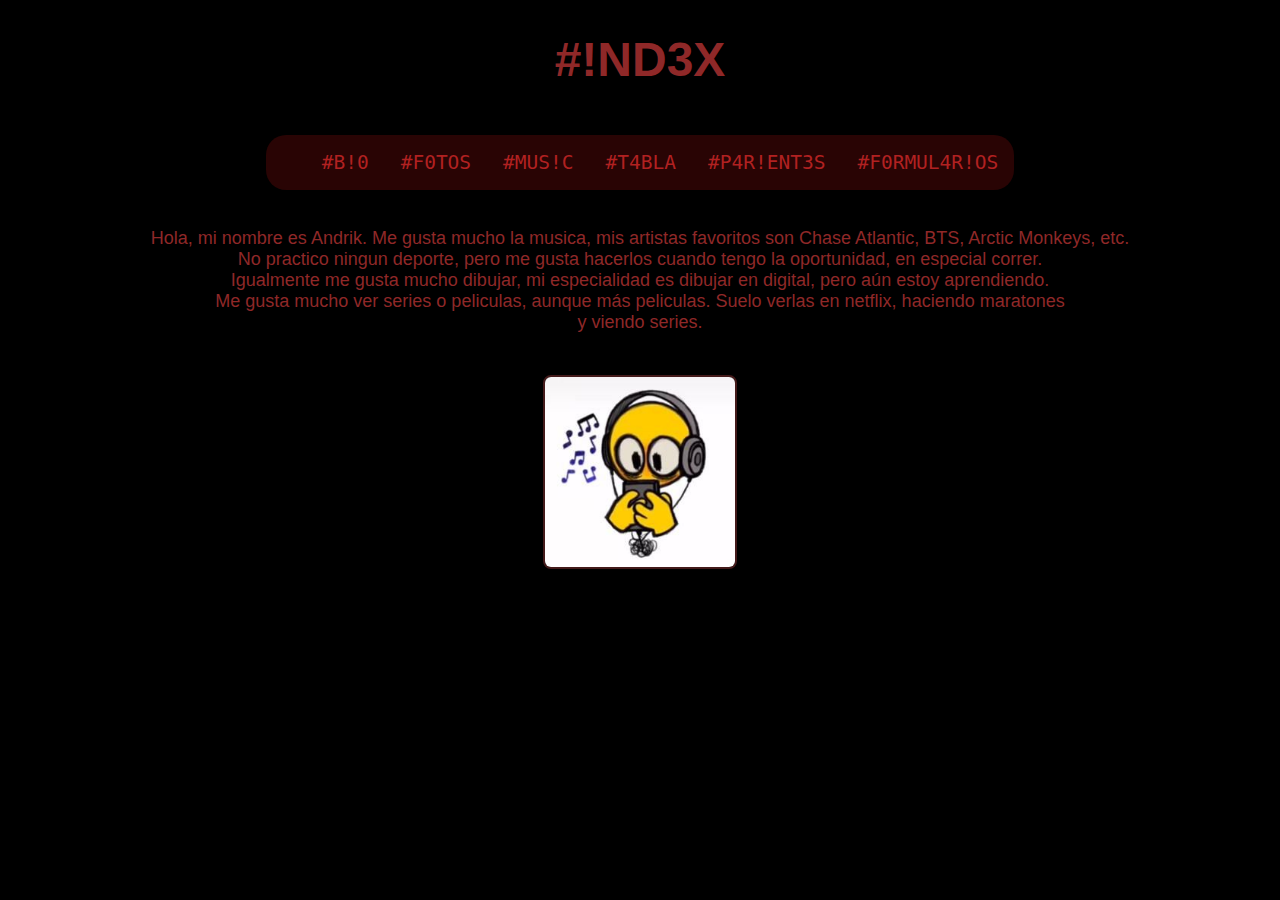
<file: index.html>
<!DOCTYPE html>
<html>
<head>
  <link rel="stylesheet" href="styles_general.css">
  <meta charset="UTF-8">
  <meta name="viewport" content="width=device-width, initial-scale=1">
  <link rel="icon" type="image/x-icon" href="media/gatos/gato nojao.jpeg">
  <title>INDEX</title>
</head>
<body>
    <h1>#!ND3X</h1>
    
    <ul>
      <li><a href="bio.html">#B!0</a></li>
      <li><a href="fotos.html">#F0TOS</a></li>
      <li><a href="music.html">#MUS!C</a></li>
      <li><a href="tabla.html">#T4BLA</a></li>
      <li><a href="parientes.html">#P4R!ENT3S</a></li>
      <li><a href="formularios.html">#F0RMUL4R!OS</a></li>
    </ul>

    <p>
       Hola, mi nombre es Andrik. Me gusta mucho la musica, mis artistas favoritos son Chase Atlantic, BTS, Arctic Monkeys, etc.<br>
       No practico ningun deporte, pero me gusta hacerlos cuando tengo la oportunidad, en especial correr.<br>
       Igualmente me gusta mucho dibujar, mi especialidad es dibujar en digital, pero aún estoy aprendiendo.<br>
       Me gusta mucho ver series o peliculas, aunque más peliculas. Suelo verlas en netflix, haciendo maratones<br>
       y viendo series.<br>
       <br><br>

      <img src="media/ei/miusic.jpeg" style="width: 190px; height: 190px;">
    </p>
</body>
</html>
</file>
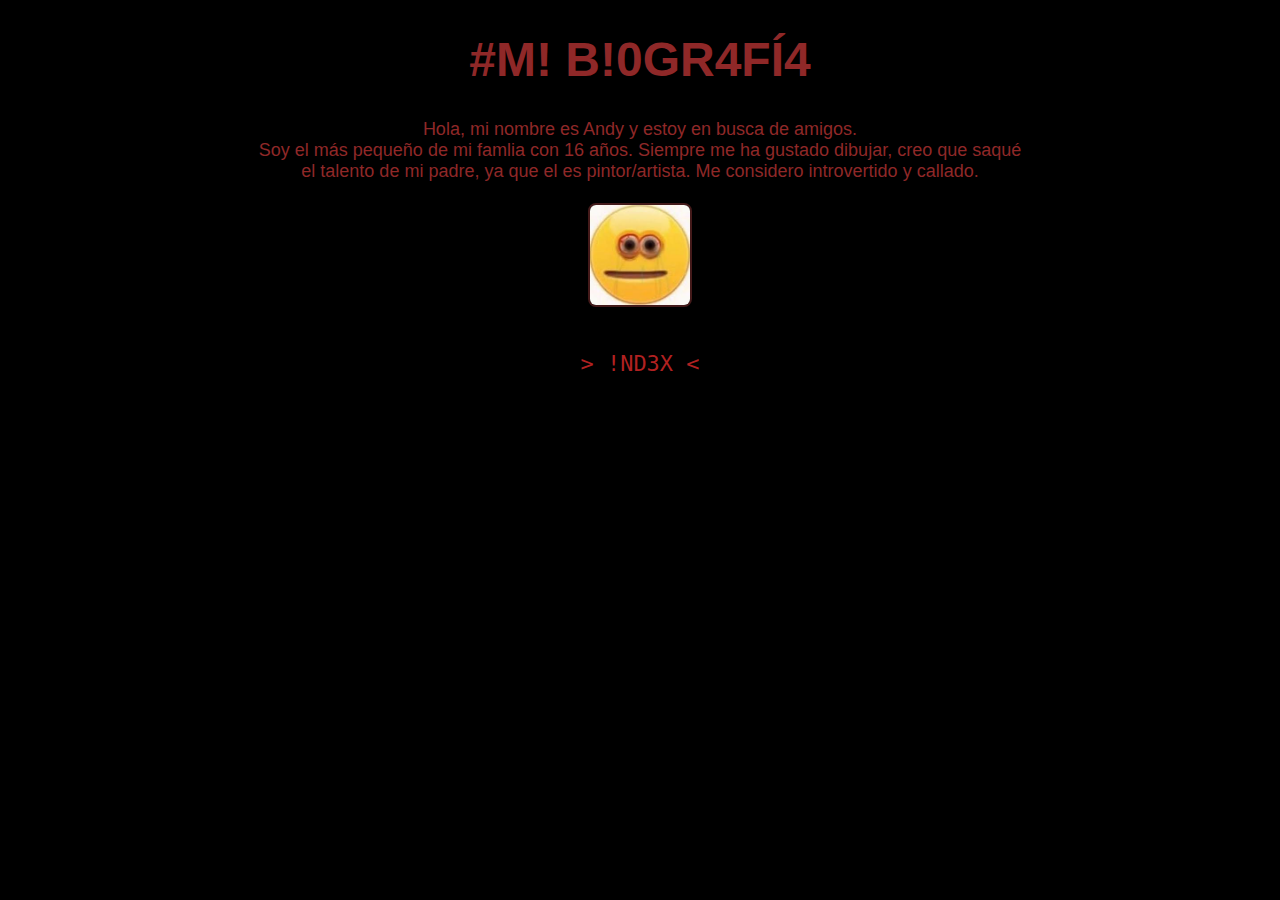
<file: bio.html>
<!DOCTYPE html>
<html>
<head>
  <link rel="stylesheet" href="styles_general.css">
  <meta charset="UTF-8">
  <meta name="author" content="Andrik">
  <meta http-equiv="refresh" content="30">
  <meta name="viewport" content="width=device-width, initial-scale=1.0">
  <link rel="icon" type="image/x-icon" href="media/gatos/gato nojao.jpeg">
  <title>BIO</title>
</head>
<body>
    <h1>#M! B!0GR4FÍ4</h1>
    <p>
       Hola, mi nombre es Andy y estoy en busca de amigos.<br>
       Soy el más pequeño de mi famlia con 16 años. Siempre me ha gustado dibujar, creo que saqué <br>
       el talento de mi padre, ya que el es pintor/artista. Me considero introvertido y callado.<br> </br>
       <img src="media/ei/uwu.jpg" width="500px"> <br> </br>
        <p><a href="index.html"> > !ND3X <</a></p>
    </p>
</body>
</html>
</file>
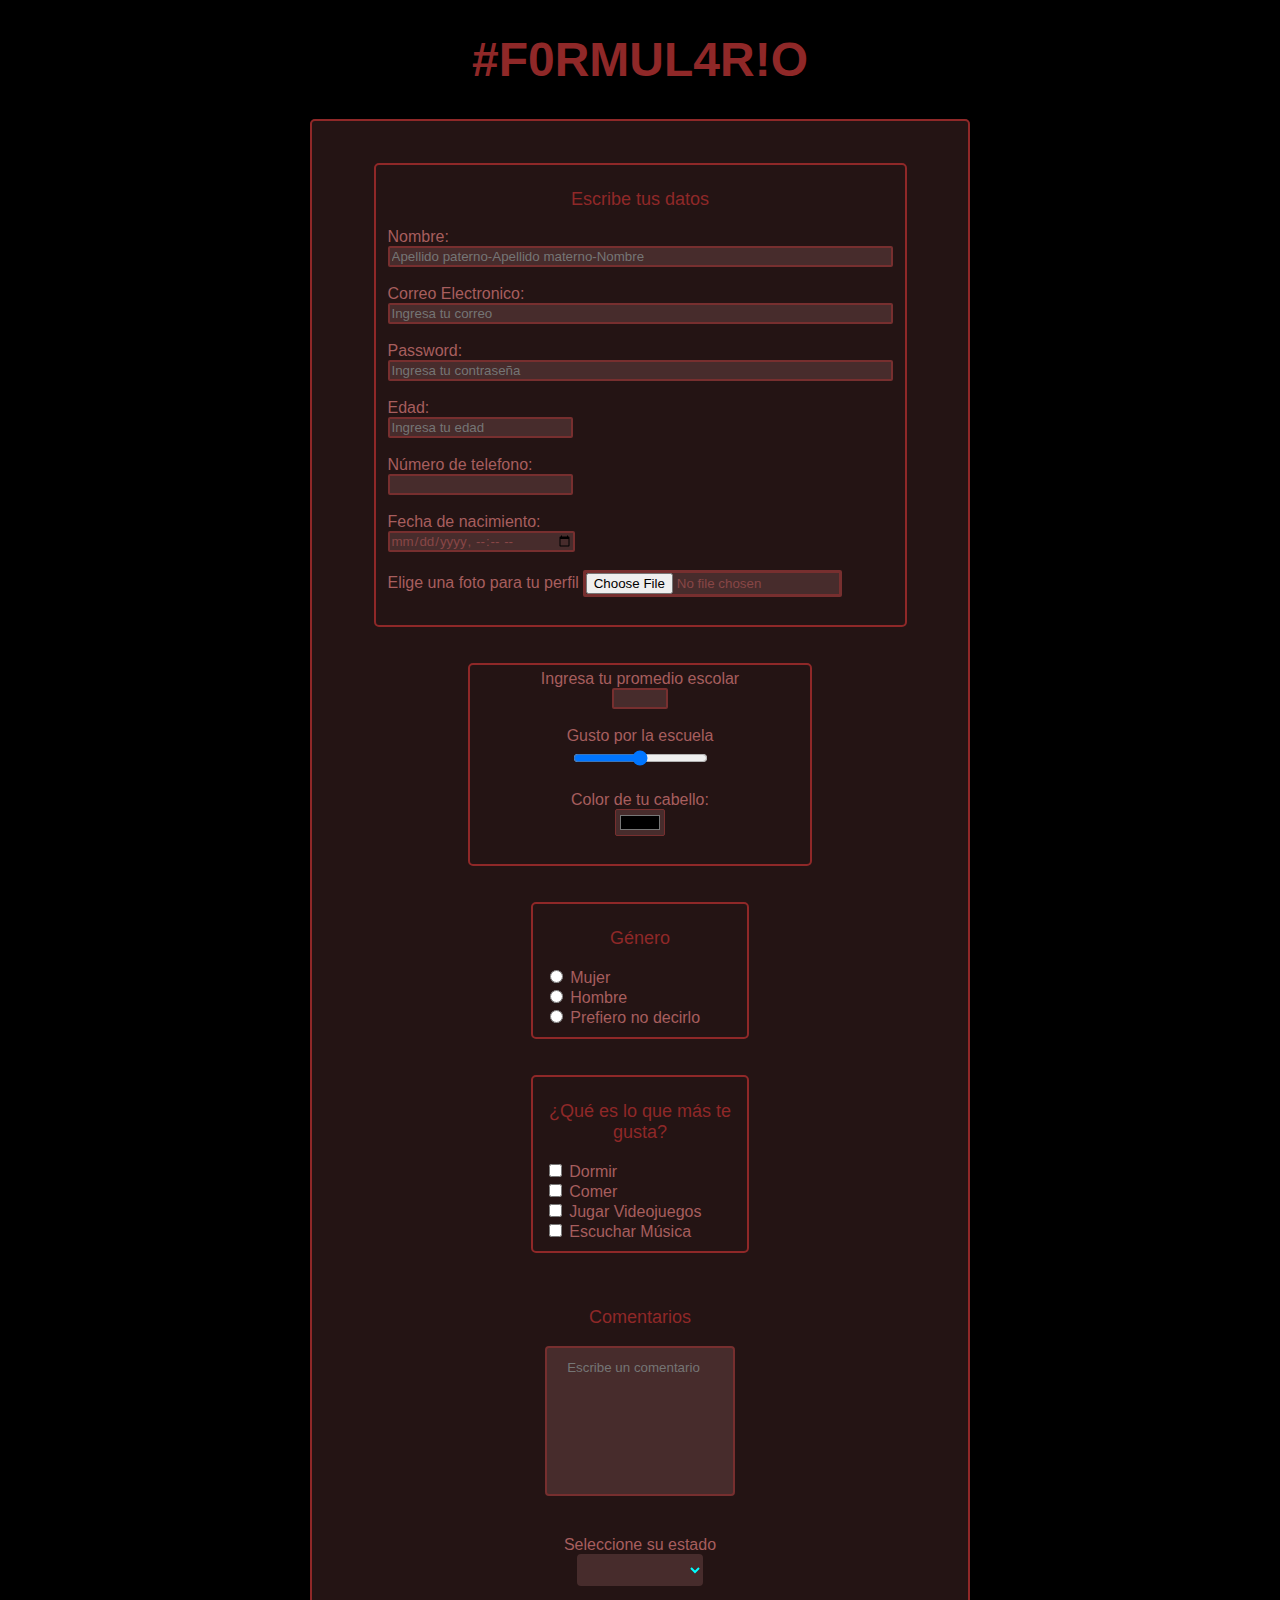
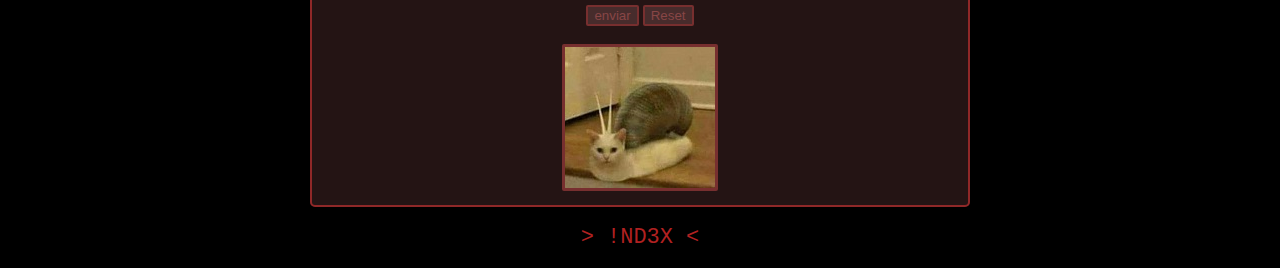
<file: formularios.html>
<!DOCTYPE html>
<html>
<head>
    <meta charset="UTF-8">
    <meta name="author" content="Andrik">
    <meta http-equiv="refresh" content="30">
    <meta name="viewport" content="width=device-width, initial-scale=1.0">
    <link rel="stylesheet" href="styles_form.css">
    <link rel="stylesheet" href="styles_general.css">
    <title>FORMULARIO</title>
</head>
<body>
    <h1> #F0RMUL4R!O</h1>
    <div class="formulario">
        <form action="mailto:21325050510511@cbtis051.edu.mx" method="POST">
            <input type="hidden" id="tipoForm" name="tipoForm">
            <fieldset>

                <br><br>

                <fieldset class="datos">
                    <p>Escribe tus datos</p>

                    <label for="nombre">Nombre:</label><br>
                    <input type="name" placeholder="Apellido paterno-Apellido materno-Nombre" id="nombre" name="nombre" size="60" maxlength="50"><br><br>
                    <label for="username">Correo Electronico:</label><br>
                    <input type="email" placeholder="Ingresa tu correo" id="correo" name="correo" size="60" maxlength="50"><br><br>
                    <label for="pwd">Password:</label><br>
                    <input type="password" placeholder="Ingresa tu contraseña" id="pwd" name="pwd" size="60" maxlength="50"><br><br>
                    <label for="edad">Edad:</label><br>
                    <input type="text" placeholder="Ingresa tu edad" id="edad" name="edad"><br><br>
                    <label for="ftelefono">Número de telefono:</label><br>
                    <input type="text" id="ftel" name="ftel" pattern="[0-9]{3}-[0-9]{2}-[0-9]{3}"><br><br>
                    <label for="Fecha">Fecha de nacimiento:</label><br>
                    <input type="datetime-local" name="Fecha" id="Fecha"><br><br>
                    <label for="ffoto" id="ffoto"> Elige una foto para tu perfil</label>
                    <input type="file" name="ffoto" id="ffoto"><br><br>
                </fieldset>

                <br><br><br>
            
                <fieldset class="general">

                    <label for="fprom">Ingresa tu promedio escolar</label><br>
                    <input type="number" id="fprom" name="fprom" min="0" max="10"><br><br>
                    <label for="fgusto" >Gusto por la escuela</label><br>
                    <input type="range" id="fgusto" name="fgusto"><br><br>
                    <label for="fcabello">Color de tu cabello:</label><br>
                    <input type="color"  id="fcabello"  name="fcabello"><br><br>
                </fieldset>

                <br><br><br>

                <fieldset class="genero"> 
                    <p>Género</p>

                    <input type="radio" id="mujer" name="genero" value="Mujer">
                    <label for="mujer">Mujer</label><br>
                    <input type="radio" id="Hombre" name="genero" value="Hombre">
                    <label for="Hombre">Hombre</label><br>
                    <input type="radio" id="equis" name="genero" value="equis">
                    <label for="equis">Prefiero no decirlo</label>
                </fieldset>
    
                <br><br><br>
    
                <fieldset class="gustos">
                    <p>¿Qué es lo que más te gusta?</p>

                    <input type="checkbox" id="Dormir" name="dormir" value="Dormir">
                    <label for="dormir">Dormir</label><br>
                    <input type="checkbox" id="comer" name="comer" value="comer">
                    <label for="comer">Comer</label><br>
                    <input type="checkbox" id="videojuegos" name="videojuegos" value="videojuegos">
                    <label for="videojuegos">Jugar Videojuegos</label><br>
                    <input type="checkbox" id="musica" name="musica" value="musica">
                    <label for="musica">Escuchar Música</label><br>
                </fieldset>

                <br></br><br>

                <p>Comentarios</p>
                <textarea name="comentarios" placeholder="Escribe un comentario" cols="40" rows="5"></textarea>
                
                <br></br><br>

                <label for="estados">Seleccione su estado</label><br>
                <select name="estados" id="estados">
                    <option value="Aguascalientes">Aguascalientes</option>
                    <option value="Baja California">Baja California</option>
                    <option value="Baja California Sur">Baja California Sur</option>
                    <option value="Campeche">Campeche</option>
                    <option value="Coahuila">Coahuila</option>
                    <option value="Colima">Colima</option>
                    <option value="Chiapas">Chiapas</option>
                    <option value="Chihuahua">Chihuahua</option>
                    <option value="Durango">Durango</option>
                    <option value="Distrito Federal">Distrito Federal</option>
                    <option value="Guanajuato">Guanajuato</option>
                    <option value="Guerrero">Guerrero</option>
                    <option value="Hidalgo">Hidalgo</option>
                    <option value="Jalisco">Jalisco</option>
                    <option value="México">México</option>
                    <option value="Michoacán">Michoacán</option>
                    <option value="Morelos">Morelos</option>
                    <option value="Nayarit">Nayarit</option>
                    <option value="Nuevo León">Nuevo León</option>
                    <option value="Oaxaca">Oaxaca</option>
                    <option value="Puebla">Puebla</option>
                    <option value="Querétaro">Querétaro</option>
                    <option value="Quintana Roo">Quintana Roo</option>
                    <option value="San Luis Potosí">San Luis Potosí</option>
                    <option value="Sinaloa">Sinaloa</option>
                    <option value="Sonora">Sonora</option>
                    <option value="Tabasco">Tabasco</option>
                    <option value="Tamaulipas">Tamaulipas</option>
                    <option value="Tlaxcala">Tlaxcala</option>
                    <option value="Veragruz">Veragruz</option>
                    <option value="Yucatán">Yucatán</option>
                    <option value="Zacatecas">Zacatecas</option>
                </select>

                <br></br>

                <input type="submit" value="enviar">
                <input type="reset"  value="Reset"><br><br>
                <input type="image" src="media/gatos/garatol.jpg" alt="enviar">

            </fieldset>
            <p><a href="index.html"> > !ND3X <</a></p>
        </form>
    </div>
</body>
</html>
</file>
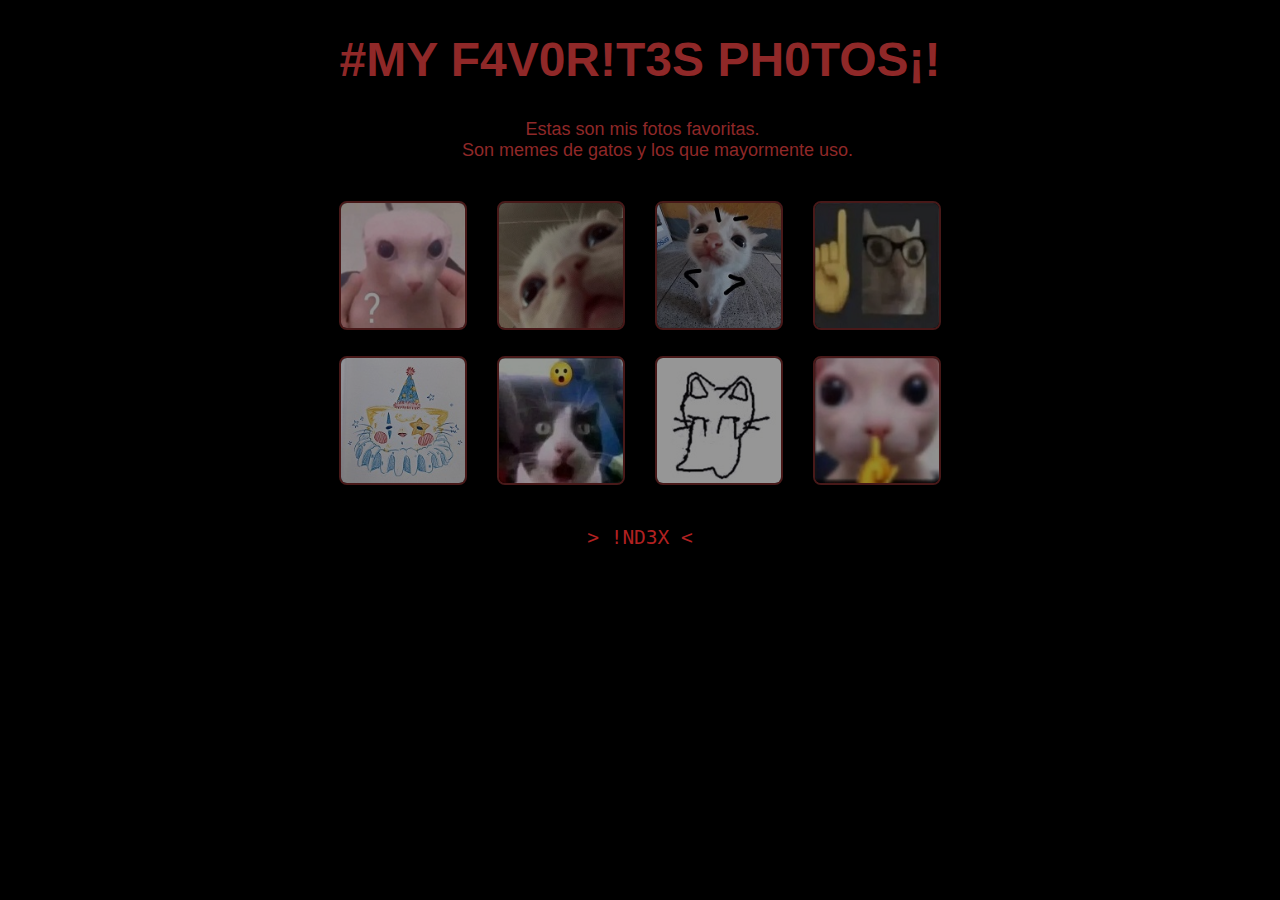
<file: fotos.html>
<!DOCTYPE html>
<html>
<head>
    <link rel="stylesheet" href="styles_fotos.css">
    <meta charset="UTF-8">
    <meta name="author" content="Andrik">
    <meta http-equiv="refresh" content="30">
    <meta name="viewport" content="width=device-width, initial-scale=1.0">
    <link rel="icon" type="image/x-icon" href="media/gatos/gato nojao.jpeg">
    <title>FOTOS</title>
</head>
<body>
    <h1> #MY F4V0R!T3S PH0TOS¡!</h1>
    <pre> Estas son mis fotos favoritas.
        Son memes de gatos y los que mayormente uso. 
    </pre>
    <table style="margin: 0 auto;">
      <tr>
        <th><a href="media/gatos/gato dudoso.jpeg" target="_blank"><img src="media/gatos/gato dudoso.jpeg" style="width: 80%;"></th>
        <th><a href="media/gatos/gato lelo.jpeg" target="_blank"><img src="media/gatos/gato lelo.jpeg" style="width: 80%;"></th> 
        <th><a href="media/gatos/gato nojao.jpeg" target="_blank"><img src="media/gatos/gato nojao.jpeg" style="width: 80%;"></th>
        <th><a href="media/gatos/gato smart.jpeg" target="_blank"><img src="media/gatos/gato smart.jpeg" style="width: 80%;"></th>
      </tr>
      <tr>
        <th><a href="media/gatos/gato payasin.jpeg" target="_blank"><img src="media/gatos/gato payasin.jpeg" style="width: 80%;"></th>
        <th><a href="media/gatos/gato sorprendido.jpeg" target="_blank"><img src="media/gatos/gato sorprendido.jpeg" style="width: 80%;"></th> 
        <th><a href="media/gatos/gato timido.jpeg" target="_blank"><img src="media/gatos/gato timido.jpeg" style="width: 80%;"></th>
        <th><a href="media/gatos/gato shh.jpeg" target="_blank"><img src="media/gatos/gato shh.jpeg" style="width: 80%;"></th>
      </tr>
    </table>

    <p><a href="index.html"> > !ND3X <</a></p>
</body>
</html>
</html>
</file>
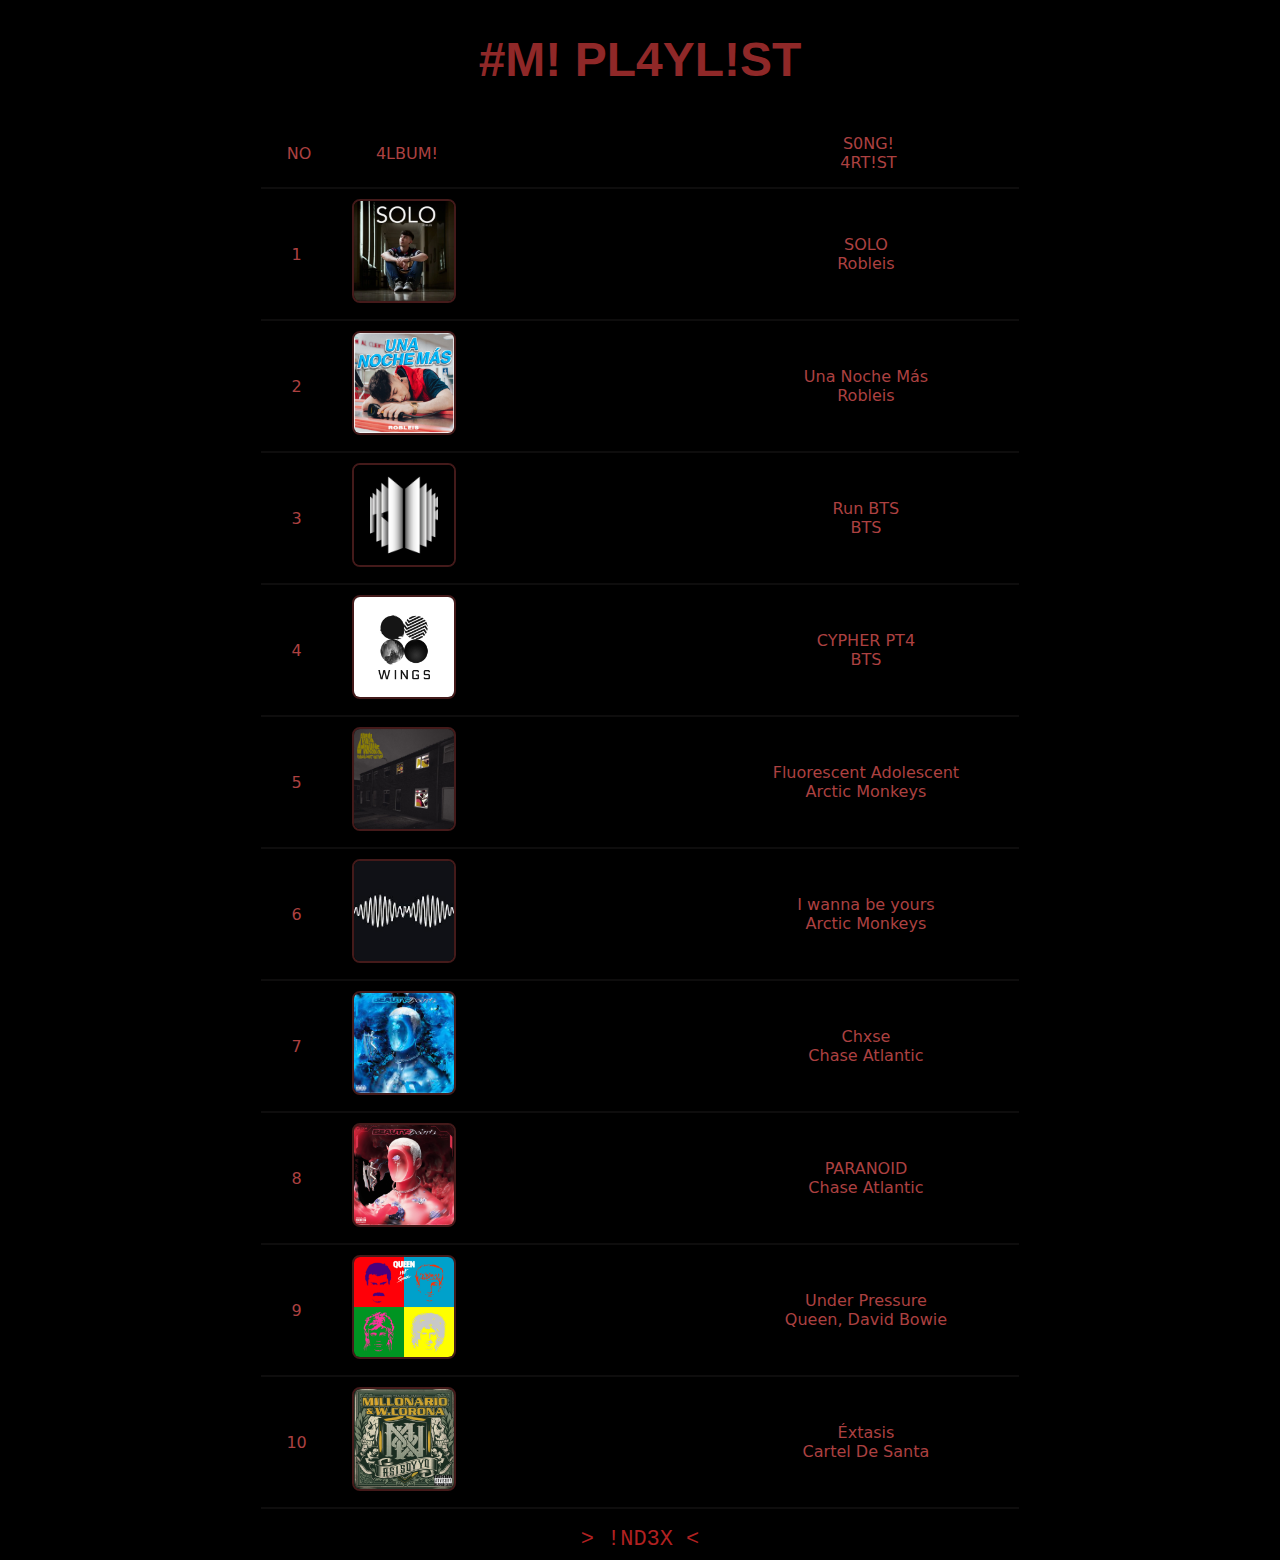
<file: music.html>
<!DOCTYPE html>
<html>
  <head>
    <link rel="stylesheet" href="styles_general.css">
    <meta charset="UTF-8">
    <meta name="author" content="Andrik">
    <meta http-equiv="refresh" content="30">
    <meta name="viewport" content="width=device-width, initial-scale=1.0">
    <link rel="icon" type="image/x-icon" href="media/gato nojao.jpeg">
    
    <title>MUSIC</title>
  </head>
<body>
    <h1>#M! PL4YL!ST</h1>
    <p>
      <table style="margin: 0 auto;">
          <tr class="head">
            <th>NO</th>
            <th class="tha">4LBUM!</th>
            <th class="thh"> asdadasdadadsda </th>
            <th >S0NG!<br>4RT!ST</th>
          </tr>
        <tr>
          <td style="text-align: center;">1</td>
          <td style="text-align: center;"> <a href="https://youtu.be/5ImpOnAzSo4" target="_blank">
            <img src="media/miusic/SOLO.webp" width="80" height="80"></a></td>
          <td></td>
          <td >SOLO <br> Robleis </td>
        </tr>
        <tr>
          <td style="text-align: center;">2</td>
          <td style="text-align: center;"> <a href="https://youtu.be/GpFoGiscj7k" target="_blank">
            <img src="media/miusic/unanochemas.webp" width="80" height="80"></a></td>
            <td></td>
          <td >Una Noche Más <br> Robleis </td>
        </tr>
        <tr>
          <td style="text-align: center;">3</td>
          <td style="text-align: center;"> <a href="https://youtu.be/a4YwJCZRh5M" target="_blank">
            <img src="media/miusic/proof.jpg" width="80" height="80"></a></td>
            <td></td>
          <td >Run BTS <br> BTS </td>
        </tr>
        <tr>
          <td style="text-align: center;">4</td>
          <td style="text-align: center;"> <a href="https://youtu.be/Od8BLS0huVU" target="_blank">
            <img src="media/miusic/wings.jpg" width="80" height="80"></a></td>
            <td></td>
          <td >CYPHER PT4 <br> BTS </td>
        </tr>
        <tr>
          <td style="text-align: center;">5</td>
          <td style="text-align: center;"> <a href="https://youtu.be/ma9I9VBKPiw" target="_blank">
            <img src="media/miusic/fa.jpg" width="80" height="80"></a></td>
            <td></td>
          <td >Fluorescent Adolescent <br> Arctic Monkeys </td>
        </tr>
        <tr>
          <td style="text-align: center;">6</td>
          <td style="text-align: center;"> <a href="https://youtu.be/nyuo9-OjNNg" target="_blank">
            <img src="media/miusic/iwby.jpg" width="80" height="80"></a></td>
            <td></td>
          <td >I wanna be yours <br> Arctic Monkeys </td>
        </tr>
        <tr>
          <td style="text-align: center;">7</td>
          <td style="text-align: center;"> <a href="https://youtu.be/LZX9b-JelEw" target="_blank">
            <img src="media/miusic/chxse.jpg" width="80" height="80"></a></td>
            <td></td>
          <td >Chxse <br> Chase Atlantic </td>
        </tr>
        <tr>
          <td style="text-align: center;">8</td>
          <td style="text-align: center;"> <a href="https://youtu.be/zpK1ICt5Tms" target="_blank">
            <img src="media/miusic/para.jpg" width="80" height="80"></a></td>
            <td></td>
          <td >PARANOID <br> Chase Atlantic </td>
        </tr>
        <tr>
          <td style="text-align: center;">9</td>
          <td style="text-align: center;"> <a href="https://youtu.be/a01QQZyl-_I" target="_blank">
            <img src="media/miusic/under.jpg" width="80" height="80"></a></td>
            <td></td>
          <td >Under Pressure <br> Queen, David Bowie </td>
        </tr>
        <tr>
          <td style="text-align: center;">10</td>
          <td style="text-align: center;"> <a href="https://youtu.be/eCZ96e_oNqU" target="_blank">
            <img src="media/miusic/extasis.jpg" width="80" height="80"></a></td>
            <td></td>
          <td >Éxtasis <br> Cartel De Santa </td>
        </tr>
      </table>
          <p><a href="index.html"> > !ND3X <</a></p>
    </p>
</body>
</html>
</file>
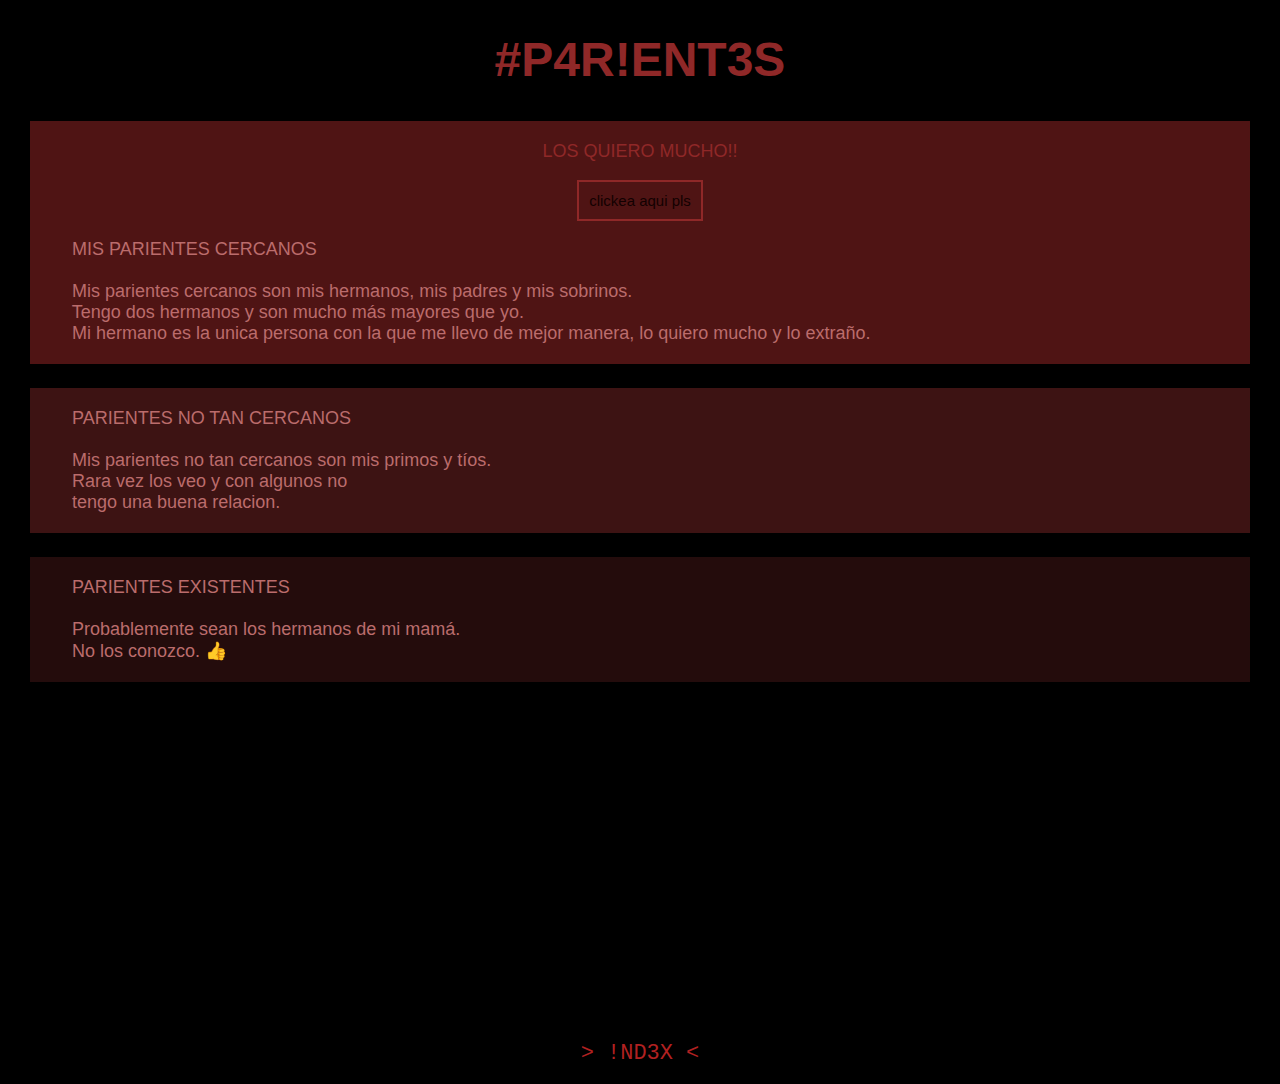
<file: parientes.html>
<!DOCTYPE html>
<html>
<head>
    <link rel="stylesheet" href="styles_general.css">
    <link rel="stylesheet" href="styles_parientes.css">
    <meta charset="UTF-8">
    <meta name="author" content="Andrik">
    <meta http-equiv="refresh" content="30">
    <meta name="viewport" content="width=device-width, initial-scale=1.0">
    <link rel="icon" type="image/x-icon" href="media/gatos/gato nojao.jpeg">
    <title>PARIENTES</title>
</head>
<body>
    <h1>#P4R!ENT3S</h1>

    <div class="cercanos">
            <p id="demo">LOS QUIERO MUCHO!!</p>
            
            <script>
            function myFunction() {
              document.getElementById("demo").style.fontSize = "30px"; 
              document.getElementById("demo").style.color = "rgb(187, 108, 108)";
              document.getElementById("demo").style.backgroundColor = "transparent";
            
            
            }
            </script>
            
            <button type="button" onclick="myFunction()">clickea aqui pls</button>
    <pre>
        MIS PARIENTES CERCANOS

        Mis parientes cercanos son mis hermanos, mis padres y mis sobrinos.
        Tengo dos hermanos y son mucho más mayores que yo. 
        Mi hermano es la unica persona con la que me llevo de mejor manera, lo quiero mucho y lo extraño.</pre>
    </div>

    <div class="notancercanos">
    <pre>
        PARIENTES NO TAN CERCANOS

        Mis parientes no tan cercanos son mis primos y tíos.
        Rara vez los veo y con algunos no 
        tengo una buena relacion. </pre>
    </div>

    <div class="existentes">
    <pre>
        PARIENTES EXISTENTES

        Probablemente sean los hermanos de mi mamá.
        No los conozco. &#128077; </pre>
    </div>

    <iframe width="560" height="315" src="https://www.youtube.com/embed/17_OCmZOwCo" 
    title="YouTube video player" frameborder="0" allow="accelerometer; autoplay; 
    clipboard-write; encrypted-media; gyroscope; picture-in-picture; web-share" allowfullscreen></iframe>

    <p><a href="index.html"> > !ND3X <</a></p>

</body>
</html>
</file>
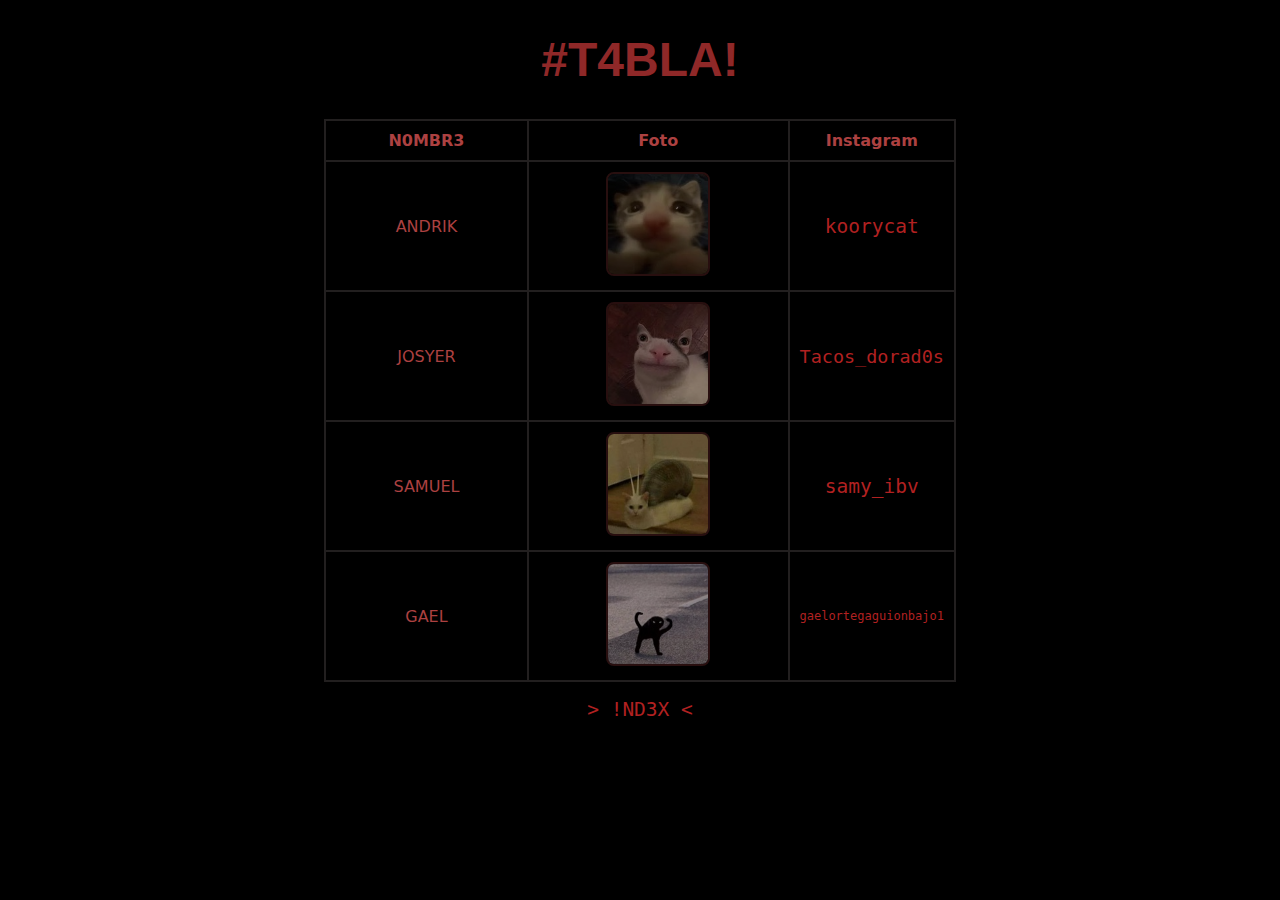
<file: tabla.html>
<!DOCTYPE html>
<html lang="en">
<head>
    <link rel="stylesheet" href="styles_tablas.css">
    <meta charset="UTF-8">
    <meta name="author" content="Andrik">
    <meta http-equiv="refresh" content="30">
    <meta name="viewport" content="width=device-width, initial-scale=1.0">
    <link rel="icon" type="image/x-icon" href="media/gatos/gato nojao.jpeg">
    <title>TABLA</title>
</head>
<body>
    <h1> #T4BLA!</h1>
    <table align="center">
        <tr>
            <th>N0MBR3</th>
            <th>Foto</th>
            <th style="width: 40px;">Instagram</th>
        </tr>
        <tr>
            <td>ANDRIK</td>
            <td><img src="media/gatos/gatooo.jpg"></td>
            <td><a href="https://instagram.com/koorycat?igshid=NmQ2ZmYxZjA=" target="blank">koorycat</a></td>
        </tr>
        <tr>
            <td>JOSYER</td>
            <td><img src="media/gatos/gatovizco.jpg"></td>
            <td style="font-size: 12.3px;"><a href="https://instagram.com/tacos_dorad0s?igshid=NmQ2ZmYxZjA=" target="blank">Tacos_dorad0s</a></td>
        </tr>
        <tr>
            <td>SAMUEL</td>
            <td><img src="media/gatos/garatol.jpg"></td>
            <td><a href="https://instagram.com/samy_ibv?igshid=NTdlMDg3MTY=" target="blank">samy_ibv</a></td>
        </tr>
        <tr>
            <td>GAEL</td>
            <td><img src="media/gatos/gatoboots.jpg"></td>
            <td style="font-size: 8px;"><a href="https://instagram.com/gaelortguionbajo1?igshid=NTdlMDg3MTY=" target="blank">gaelortegaguionbajo1</a></td>
        </tr>
    </table>

    <p><a href="index.html"> > !ND3X <</a></p>

</body>
</html>
</file>
<file: styles_general.css>
body{
  background: black;
  text-align: center;
}

pre{
  color: rgb(143, 40, 40); font-size:large; 
  font-family: -apple-system, BlinkMacSystemFont, 'Segoe UI', 
  Roboto, Oxygen, Ubuntu, Cantarell, 'Open Sans', 'Helvetica Neue', sans-serif  ;
  text-align: center;
  font-weight: 500;
}

p{
  color: rgb(143, 40, 40); font-size:large; 
  font-family: -apple-system, BlinkMacSystemFont, 'Segoe UI', 
  Roboto, Oxygen, Ubuntu, Cantarell, 'Open Sans', 'Helvetica Neue', sans-serif  ;
  text-align: center;
  font-weight: 500;
}

h1{
  color: rgb(143, 40, 40); font-size:large; 
  font-family: -apple-system, BlinkMacSystemFont, 'Segoe UI', 
  Roboto, Oxygen, Ubuntu, Cantarell, 'Open Sans', 'Helvetica Neue', sans-serif  ;
  text-align: center;
  font-size: 300%;
}


a:link {
  color: rgb(177, 33, 33);
  background-color: transparent;
  text-decoration: none;
  font-family: monospace;
  font-size: 150%;
  text-align: center;
}

a:visited {
  color: rgb(177, 33, 33);
  background-color: transparent;
  text-decoration: none;
  font-family: monospace;
  font-size: 150%;
  text-align: center;
}

a:hover {
  color: rgb(177, 33, 33);
  background-color: transparent;
  font-family: monospace;
  font-size: 150%;
  text-align: center;
}

a:active {
  color: rgb(177, 33, 33);
  background-color: transparent;
  font-family: monospace;
  font-size: 150%;
  text-align: center;
}

table {
  background-color: transparent;
  border-collapse: collapse;
  width: 60%;
  font-family: system-ui, -apple-system, BlinkMacSystemFont, 'Segoe UI', 
  Roboto, Oxygen, Ubuntu, Cantarell, 'Open Sans', 'Helvetica Neue', sans-serif;
  
}

th{
  padding: 15px;
  text-align: center;
  font-weight: 500;

  padding-right: 20px;
  border-bottom: 2px solid #0e0d0d;
  color: #ac4141;
}

.tha{
  width: 30px;
}


td {
  padding: 10px;
  text-align:center;
  font-weight: 500;

  padding-right: 20px;
  border-bottom: 2px solid #0e0d0d;
  color: #ac4141;
}

.thh{
  color: #ac414100;
}
tr:hover {
  background-color: rgba(133, 45, 45, 0.178);
  transition: 0.4s;
}
.head:hover{
  background-color: #000000;
}
img {
  border-radius: 8px;
  border-style: solid;
  border-color: rgb(68, 26, 26);
  border-width: 2px;    
  align-items: center;
  width: 100px;
  height: 100px;
  opacity: 1;
  transition: 0.3s;
  display: inline-block;
  text-decoration: none;
  cursor: pointer;
  
}
img:hover {opacity:0.6}

ul {
  list-style-type: none;
  background-color: rgb(41, 4, 4);
  border-radius: 20px;
  display:inline-block;
  text-align: left;
}
  
  li {
  float: left;
}
  
  li a {
  display: block;
  color: white;
  padding: 16px;
  text-decoration: none;
  
}
  
  li a:hover {
  background-color:rgb(19, 1, 1);
  transition: .3s;
  
}

button{
  background-color: transparent;
  color: rgb(19, 1, 1);
  border: 2px solid rgb(143, 40, 40);
  padding: 10px;
  font-size: 15px;
}

button:hover{background-color: rgb(68, 26, 26);}

::-webkit-scrollbar { display: none;}
</file>
<file: styles_form.css>
fieldset{
  width: 50%;
  display: inline-block;
  background-color: rgb(36, 20, 20);
  border-color: rgb(143, 40, 40);
  border-radius: 5px;
  border-width: 2.3px;
  border-style: solid;
}
option{
  color: rgb(187, 99, 99);
  font-family: -apple-system, BlinkMacSystemFont, 'Segoe UI', Roboto, Oxygen, 
  Ubuntu, Cantarell, 'Open Sans', 'Helvetica Neue', sans-serif;
  
}
input{
  border-radius: 2px;
  border-style: solid;
  border-color: rgb(119, 47, 47);
  background-color: #472c2c;
  color: rgb(136, 70, 70);
  font-family: -apple-system, BlinkMacSystemFont, 'Segoe UI', Roboto, Oxygen, 
  Ubuntu, Cantarell, 'Open Sans', 'Helvetica Neue', sans-serif;
}
label{
  color: rgb(167, 94, 94);
  font-weight: 400;
  font-family: -apple-system, BlinkMacSystemFont, 'Segoe UI', Roboto, Oxygen, 
  Ubuntu, Cantarell, 'Open Sans', 'Helvetica Neue', sans-serif;
}
.datos{
  width: 30%;
  text-align: left;
}
.genero{
  width: 30%;
  text-align: left;
  
}
.gustos{
  width: 30%;
  text-align: left;
}
textarea {
  width: 30%;
  height: 150px;
  padding: 12px 20px;
  box-sizing: border-box;
  border: 2px solid rgb(119, 47, 47);
  border-radius: 4px;
  background-color: #472c2c;
  resize: none;
  font-family: -apple-system, BlinkMacSystemFont, 'Segoe UI', Roboto, 
  Oxygen, Ubuntu, Cantarell, 'Open Sans', 'Helvetica Neue', sans-serif;
}
select {
  width: 20%;
  height: 20px;
  padding: 16px 20px;
  border: none;
  border-radius: 4px;
  background-color: #472c2c;
  font-family: -apple-system, BlinkMacSystemFont, 'Segoe UI', Roboto, 
  Oxygen, Ubuntu, Cantarell, 'Open Sans', 'Helvetica Neue', sans-serif;
  color: cyan;

}

::-webkit-scrollbar { display: none;}
</file>
<file: styles_fotos.css>
body{
    background: black;
    text-align: center;
}

h1{
    color: rgb(143, 40, 40); font-size:large; 
    font-family: -apple-system, BlinkMacSystemFont, 'Segoe UI', 
    Roboto, Oxygen, Ubuntu, Cantarell, 'Open Sans', 'Helvetica Neue', sans-serif  ;
    text-align: center;
    font-size: 300%;
}
pre{
    color: rgb(143, 40, 40); font-size:large; 
    font-family: -apple-system, BlinkMacSystemFont, 'Segoe UI', 
    Roboto, Oxygen, Ubuntu, Cantarell, 'Open Sans', 'Helvetica Neue', sans-serif  ;
    text-align: center;
}

table {
    background-color: transparent;
    border-collapse: collapse;
    width: 50%;
    font-family: system-ui, -apple-system, BlinkMacSystemFont, 'Segoe UI', 
    Roboto, Oxygen, Ubuntu, Cantarell, 'Open Sans', 'Helvetica Neue', sans-serif;
    align-items: center;
}
th, td {
    padding-bottom: 20px;
    color: #ac4141;
}

img {
    border-radius: 8px;
    border-style: solid;
    border-color: rgb(121, 43, 43);
    border-width: 2px;    
    align-items: center;
    opacity: 0.6;
    transition: 0.3s;
    display: inline-block;
    text-decoration: none;
    cursor: pointer;
    width: 80%;
    height: auto;
    
}
img:hover {opacity:1}

a:link {
    color: rgb(177, 33, 33);
    background-color: transparent;
    text-decoration: none;
    font-family: monospace;
    font-size: 150%;
    text-align: center;
}
a:visited {
    color: rgb(177, 33, 33);
    background-color: transparent;
    text-decoration: none;
    font-family: monospace;
    font-size: 150%;
    text-align: center;
}
a:hover {
    color: rgb(177, 33, 33);
    background-color: transparent;
    text-decoration: underline;
    font-family: monospace;
    font-size: 150%;
    text-align: center;
}
a:active {
    color: rgb(177, 33, 33);
    background-color: transparent;
    text-decoration: underline;
    font-family: monospace;
    font-size: 150%;
    text-align: center;
}

::-webkit-scrollbar { display: none;}
</file>
<file: styles_parientes.css>
body{background: black;}
  
pre{
    color: rgb(187, 108, 108); font-size:large; 
    font-family: -apple-system, BlinkMacSystemFont, 'Segoe UI', 
    Roboto, Oxygen, Ubuntu, Cantarell, 'Open Sans', 'Helvetica Neue', sans-serif  ;
    text-align: left;
    font-weight: 500;
}

h1{
    color: rgb(143, 40, 40); font-size:large; 
    font-family: -apple-system, BlinkMacSystemFont, 'Segoe UI', 
    Roboto, Oxygen, Ubuntu, Cantarell, 'Open Sans', 'Helvetica Neue', sans-serif  ;
    text-align: center;
    font-size: 300%;
}
  
.cercanos{
    background-color: rgba(99, 25, 25, 0.795);
    color: white;
    border: 2px solid black;
    margin: 20px;
    padding: 2px;
}

.notancercanos{
    background-color: rgb(61, 19, 19);
    color: white;
    border: 2px solid black;
    margin: 20px;
    padding: 2px;
}

.existentes{
    background-color: rgb(36, 12, 12);
    color: white;
    border: 2px solid black;
    margin: 20px;
    padding: 2px;
}

::-webkit-scrollbar { display: none;}
</file>
<file: styles_tablas.css>
body{
    background: black;
    text-align: center;
}

h1{
    color: rgb(143, 40, 40); font-size:large; 
    font-family: -apple-system, BlinkMacSystemFont, 'Segoe UI', 
    Roboto, Oxygen, Ubuntu, Cantarell, 'Open Sans', 'Helvetica Neue', sans-serif  ;
    text-align: center;
    font-size: 300%;
}

table {
    background-color: transparent;
    border-collapse: collapse;
    width: 50%;
    font-family: system-ui, -apple-system, BlinkMacSystemFont, 'Segoe UI', 
    Roboto, Oxygen, Ubuntu, Cantarell, 'Open Sans', 'Helvetica Neue', sans-serif;
    align-items: center;
}

th{
    padding-right: 10px;
    border: 2px solid #221f1f;
    color: #ac4141;
    font-weight: 600;
    padding: 10px;

}

td {
    padding: 10px;
    text-align: center;
    font-weight: 500;

    padding-right: 10px;
    border-bottom: 2px solid #221f1f;
    border-left: 2px solid #221f1f;
    border-right: 2px solid #221f1f;
    color: #ac4141;
}

img {
    border-radius: 8px;
    border-style: solid;
    border-color: rgb(68, 26, 26);
    border-width: 2px;    
    align-items: center;
    width: 100px;
    height: 100px;
    opacity: 0.6;
    transition: 0.3s;
    display: inline-block;
    text-decoration: none;
    cursor: pointer;
}

tr:hover {background-color: #9b474711;}

a:link {
    color: rgb(177, 33, 33);
    background-color: transparent;
    text-decoration: none;
    font-family: monospace;
    font-size: 150%;
    text-align: center;
}

a:visited {
    color: rgb(177, 33, 33);
    background-color: transparent;
    text-decoration: none;
    font-family: monospace;
    font-size: 150%;
    text-align: center;
}

a:hover {
    color: rgb(177, 33, 33);
    background-color: transparent;
    text-decoration: underline;
    font-family: monospace;
    font-size: 150%;
    text-align: center;
}

a:active {
    color: rgb(177, 33, 33);
    background-color: transparent;
    text-decoration: underline;
    font-family: monospace;
    font-size: 150%;
    text-align: center;
}
img:hover {opacity:1}

::-webkit-scrollbar { display: none;}
</file>
